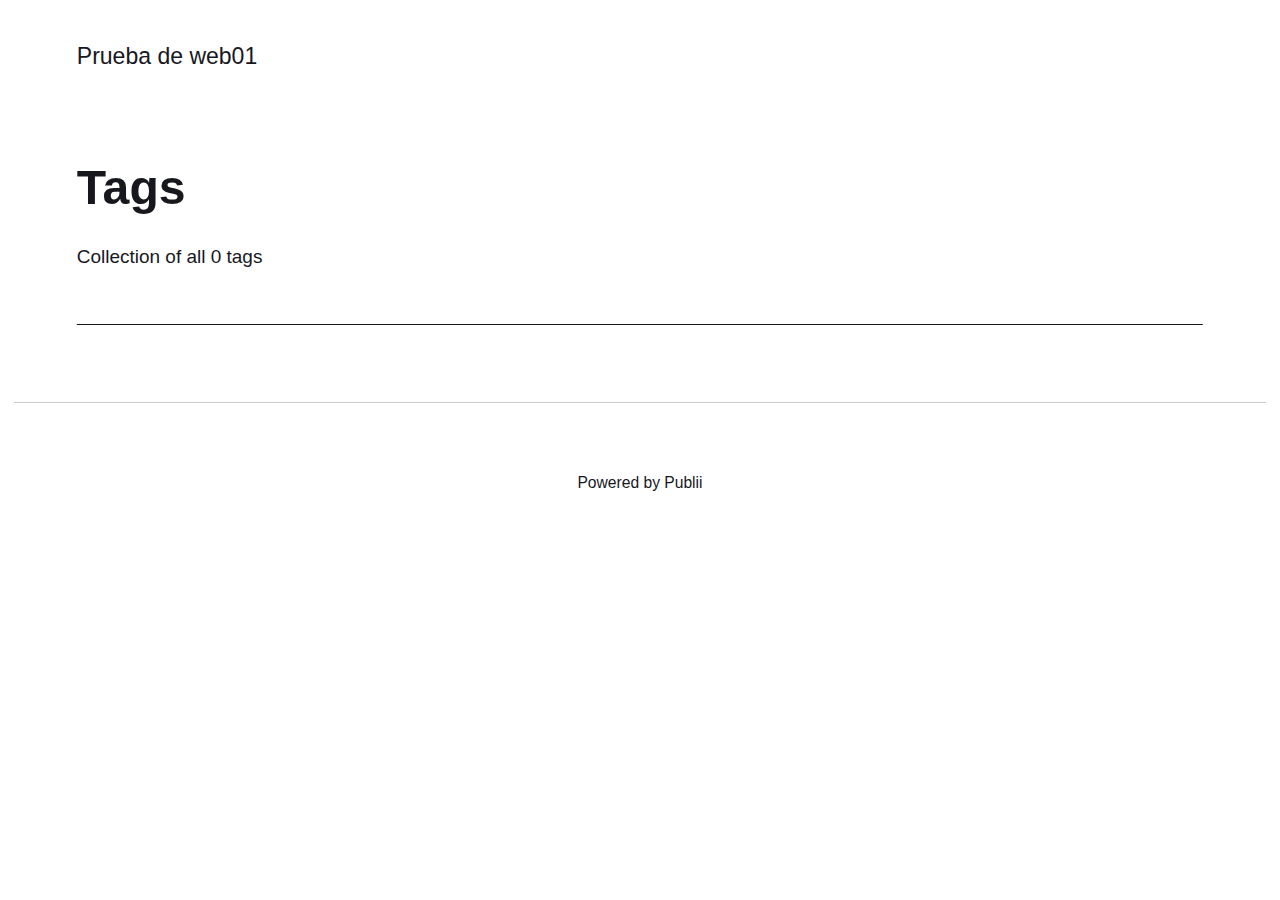
<file: tags/index.html>
<!DOCTYPE html><html lang="es"><head><meta charset="utf-8"><meta http-equiv="X-UA-Compatible" content="IE=edge"><meta name="viewport" content="width=device-width,initial-scale=1"><title>All tags - Prueba de web01</title><meta name="robots" content="noindex, follow"><meta name="generator" content="Publii Open-Source CMS for Static Site"><link rel="alternate" type="application/atom+xml" href="https://Angel3021.github.io/2asirAFH2526/feed.xml" title="Prueba de web01 - RSS"><link rel="alternate" type="application/json" href="https://Angel3021.github.io/2asirAFH2526/feed.json" title="Prueba de web01 - JSON"><meta property="og:title" content="Prueba de web01"><meta property="og:site_name" content="Prueba de web01"><meta property="og:description" content=""><meta property="og:url" content="https://Angel3021.github.io/2asirAFH2526/tags/"><meta property="og:type" content="website"><link rel="stylesheet" href="https://Angel3021.github.io/2asirAFH2526/assets/css/style.css?v=11bee19e86e8eda2cf9a60efd975666d"><script type="application/ld+json">{"@context":"http://schema.org","@type":"Organization","name":"Prueba de web01","url":"https://Angel3021.github.io/2asirAFH2526/"}</script><noscript><style>img[loading] {
                    opacity: 1;
                }</style></noscript></head><body class="tags-template"><header class="top js-header"><a class="logo" href="https://Angel3021.github.io/2asirAFH2526/">Prueba de web01</a></header><main class="page page--tags"><div class="hero hero--noimage"><header class="hero__content"><div class="wrapper"><h1>Tags</h1><p class="page__desc">Collection of all 0 tags</p></div></header></div><div class="wrapper"><ul class="feed feed--grid"></ul></div></main><footer class="footer"><div class="wrapper"><div class="footer__copyright">Powered by Publii</div><button id="backToTop" class="footer__bttop" aria-label="Back to top" title="Back to top"><svg width="20" height="20"><use xlink:href="https://Angel3021.github.io/2asirAFH2526/assets/svg/svg-map.svg#toparrow"/></svg></button></div></footer><script defer="defer" src="https://Angel3021.github.io/2asirAFH2526/assets/js/scripts.min.js?v=ffcbea6c02c8178d10092962b235a5b0"></script><script>window.publiiThemeMenuConfig={mobileMenuMode:'sidebar',animationSpeed:300,submenuWidth: 'auto',doubleClickTime:500,mobileMenuExpandableSubmenus:true,relatedContainerForOverlayMenuSelector:'.top'};</script><script>var images = document.querySelectorAll('img[loading]');
        for (var i = 0; i < images.length; i++) {
            if (images[i].complete) {
                images[i].classList.add('is-loaded');
            } else {
                images[i].addEventListener('load', function () {
                    this.classList.add('is-loaded');
                }, false);
            }
        }</script></body></html>
</file>
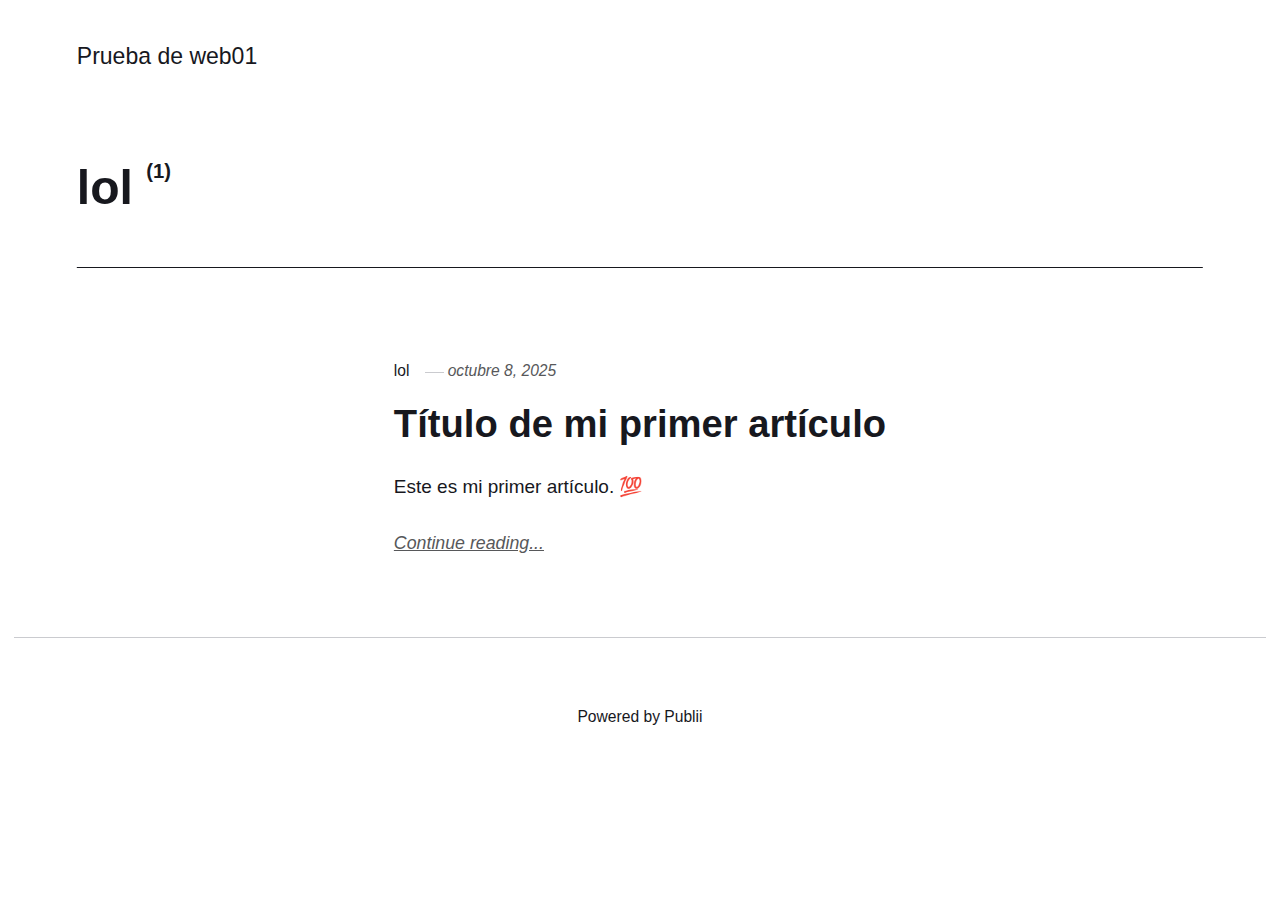
<file: authors/lol/index.html>
<!DOCTYPE html><html lang="es"><head><meta charset="utf-8"><meta http-equiv="X-UA-Compatible" content="IE=edge"><meta name="viewport" content="width=device-width,initial-scale=1"><title>Author: lol - Prueba de web01</title><meta name="robots" content="noindex, follow"><meta name="generator" content="Publii Open-Source CMS for Static Site"><link rel="alternate" type="application/atom+xml" href="https://Angel3021.github.io/2asirAFH2526/feed.xml" title="Prueba de web01 - RSS"><link rel="alternate" type="application/json" href="https://Angel3021.github.io/2asirAFH2526/feed.json" title="Prueba de web01 - JSON"><meta property="og:title" content="lol"><meta property="og:site_name" content="Prueba de web01"><meta property="og:description" content=""><meta property="og:url" content="https://Angel3021.github.io/2asirAFH2526/authors/lol/"><meta property="og:type" content="website"><link rel="stylesheet" href="https://Angel3021.github.io/2asirAFH2526/assets/css/style.css?v=11bee19e86e8eda2cf9a60efd975666d"><script type="application/ld+json">{"@context":"http://schema.org","@type":"Organization","name":"Prueba de web01","url":"https://Angel3021.github.io/2asirAFH2526/"}</script><noscript><style>img[loading] {
                    opacity: 1;
                }</style></noscript></head><body class="author-template"><header class="top js-header"><a class="logo" href="https://Angel3021.github.io/2asirAFH2526/">Prueba de web01</a></header><main class="page page--author"><div class="hero hero--noimage"><header class="hero__content"><div class="wrapper page--author__wrapper"><div><h1>lol <sup>(1)</sup></h1></div></div></header></div><div class="wrapper feed"><article class="feed__item feed__item--centered"><div class="feed__content"><header><div class="feed__meta"><a href="https://Angel3021.github.io/2asirAFH2526/authors/lol/" class="feed__author">lol</a> <time datetime="2025-10-08T20:20" class="feed__date">octubre 8, 2025</time></div><h2 class="feed__title"><a href="https://Angel3021.github.io/2asirAFH2526/titulo-de-mi-primer-articulo.html">Título de mi primer artículo</a></h2></header><p>Este es mi primer artículo. 💯</p><a href="https://Angel3021.github.io/2asirAFH2526/titulo-de-mi-primer-articulo.html" class="readmore feed__readmore">Continue reading...</a></div></article></div></main><footer class="footer"><div class="wrapper"><div class="footer__copyright">Powered by Publii</div><button id="backToTop" class="footer__bttop" aria-label="Back to top" title="Back to top"><svg width="20" height="20"><use xlink:href="https://Angel3021.github.io/2asirAFH2526/assets/svg/svg-map.svg#toparrow"/></svg></button></div></footer><script defer="defer" src="https://Angel3021.github.io/2asirAFH2526/assets/js/scripts.min.js?v=ffcbea6c02c8178d10092962b235a5b0"></script><script>window.publiiThemeMenuConfig={mobileMenuMode:'sidebar',animationSpeed:300,submenuWidth: 'auto',doubleClickTime:500,mobileMenuExpandableSubmenus:true,relatedContainerForOverlayMenuSelector:'.top'};</script><script>var images = document.querySelectorAll('img[loading]');
        for (var i = 0; i < images.length; i++) {
            if (images[i].complete) {
                images[i].classList.add('is-loaded');
            } else {
                images[i].addEventListener('load', function () {
                    this.classList.add('is-loaded');
                }, false);
            }
        }</script></body></html>
</file>
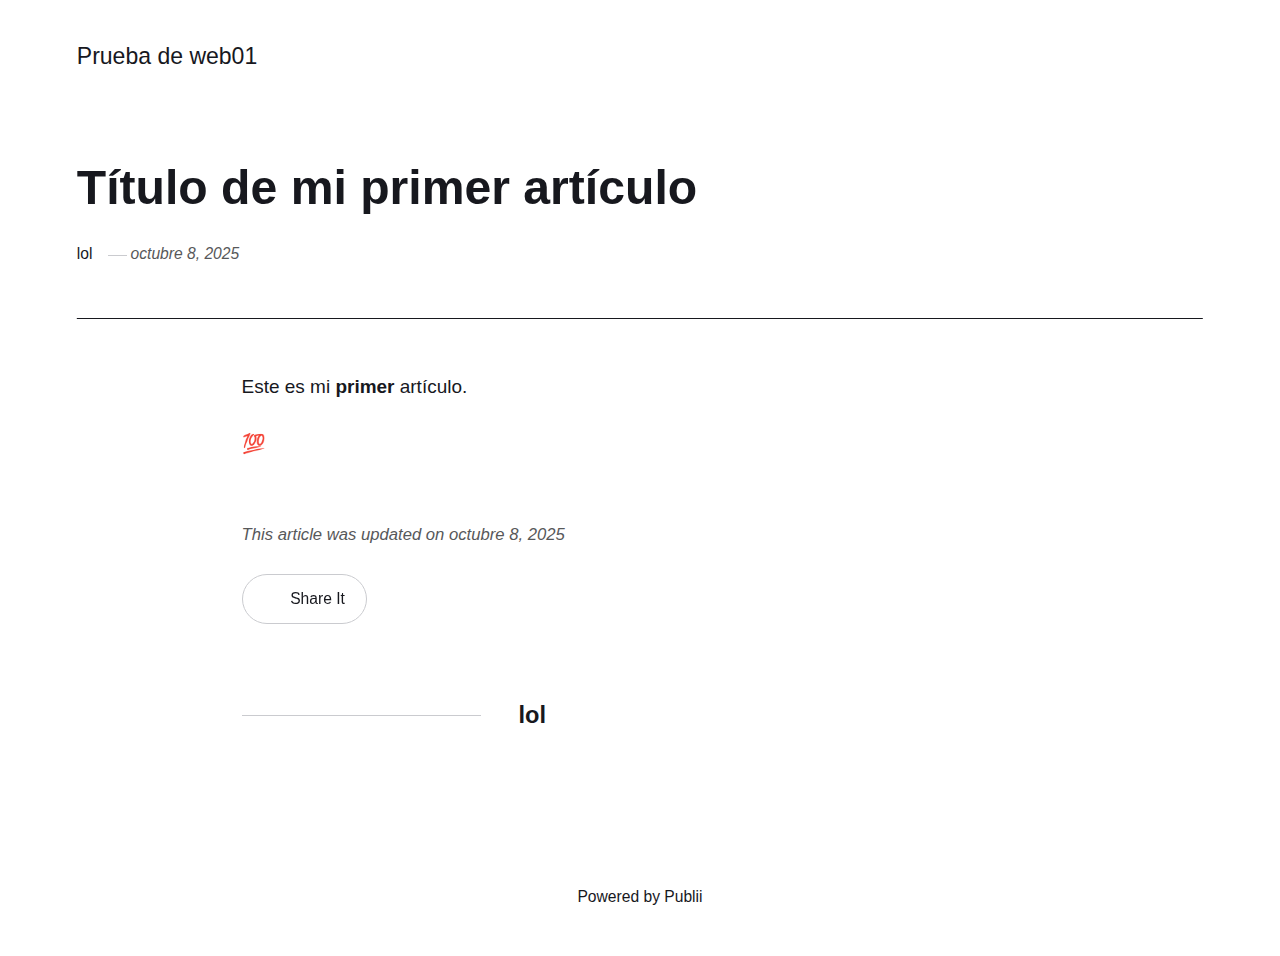
<file: titulo-de-mi-primer-articulo.html>
<!DOCTYPE html><html lang="es"><head><meta charset="utf-8"><meta http-equiv="X-UA-Compatible" content="IE=edge"><meta name="viewport" content="width=device-width,initial-scale=1"><title>Título de mi primer artículo - Prueba de web01</title><meta name="description" content="Este es mi primer artículo. 💯"><meta name="generator" content="Publii Open-Source CMS for Static Site"><link rel="canonical" href="https://Angel3021.github.io/2asirAFH2526/titulo-de-mi-primer-articulo.html"><link rel="alternate" type="application/atom+xml" href="https://Angel3021.github.io/2asirAFH2526/feed.xml" title="Prueba de web01 - RSS"><link rel="alternate" type="application/json" href="https://Angel3021.github.io/2asirAFH2526/feed.json" title="Prueba de web01 - JSON"><meta property="og:title" content="Título de mi primer artículo"><meta property="og:site_name" content="Prueba de web01"><meta property="og:description" content="Este es mi primer artículo. 💯"><meta property="og:url" content="https://Angel3021.github.io/2asirAFH2526/titulo-de-mi-primer-articulo.html"><meta property="og:type" content="article"><link rel="stylesheet" href="https://Angel3021.github.io/2asirAFH2526/assets/css/style.css?v=11bee19e86e8eda2cf9a60efd975666d"><script type="application/ld+json">{"@context":"http://schema.org","@type":"Article","mainEntityOfPage":{"@type":"WebPage","@id":"https://Angel3021.github.io/2asirAFH2526/titulo-de-mi-primer-articulo.html"},"headline":"Título de mi primer artículo","datePublished":"2025-10-08T20:20+02:00","dateModified":"2025-10-08T20:20+02:00","description":"Este es mi primer artículo. 💯","author":{"@type":"Person","name":"lol","url":"https://Angel3021.github.io/2asirAFH2526/authors/lol/"},"publisher":{"@type":"Organization","name":"lol"}}</script><noscript><style>img[loading] {
                    opacity: 1;
                }</style></noscript></head><body class="post-template"><header class="top js-header"><a class="logo" href="https://Angel3021.github.io/2asirAFH2526/">Prueba de web01</a></header><main class="post"><article class="content"><div class="hero hero--noimage"><header class="hero__content"><div class="wrapper"><h1>Título de mi primer artículo</h1><div class="feed__meta content__meta"><a href="https://Angel3021.github.io/2asirAFH2526/authors/lol/" class="feed__author">lol</a> <time datetime="2025-10-08T20:20" class="feed__date">octubre 8, 2025</time></div></div></header></div><div class="entry-wrapper content__entry"><p>Este es mi <strong>primer</strong> artículo.</p><p>💯</p></div><footer class="content__footer"><div class="entry-wrapper"><p class="content__updated">This article was updated on octubre 8, 2025</p><div class="content__actions"><div class="content__share"><button class="btn--icon content__share-button js-content__share-button"><svg width="20" height="20" aria-hidden="true"><use xlink:href="https://Angel3021.github.io/2asirAFH2526/assets/svg/svg-map.svg#share"></use></svg> <span>Share It</span></button><div class="content__share-popup js-content__share-popup"></div></div></div><div class="content__bio bio"><div><h3 class="h4 bio__name"><a href="https://Angel3021.github.io/2asirAFH2526/authors/lol/" rel="author">lol</a></h3></div></div></div></footer></article></main><footer class="footer footer--glued"><div class="wrapper"><div class="footer__copyright">Powered by Publii</div><button id="backToTop" class="footer__bttop" aria-label="Back to top" title="Back to top"><svg width="20" height="20"><use xlink:href="https://Angel3021.github.io/2asirAFH2526/assets/svg/svg-map.svg#toparrow"/></svg></button></div></footer><script defer="defer" src="https://Angel3021.github.io/2asirAFH2526/assets/js/scripts.min.js?v=ffcbea6c02c8178d10092962b235a5b0"></script><script>window.publiiThemeMenuConfig={mobileMenuMode:'sidebar',animationSpeed:300,submenuWidth: 'auto',doubleClickTime:500,mobileMenuExpandableSubmenus:true,relatedContainerForOverlayMenuSelector:'.top'};</script><script>var images = document.querySelectorAll('img[loading]');
        for (var i = 0; i < images.length; i++) {
            if (images[i].complete) {
                images[i].classList.add('is-loaded');
            } else {
                images[i].addEventListener('load', function () {
                    this.classList.add('is-loaded');
                }, false);
            }
        }</script></body></html>
</file>
